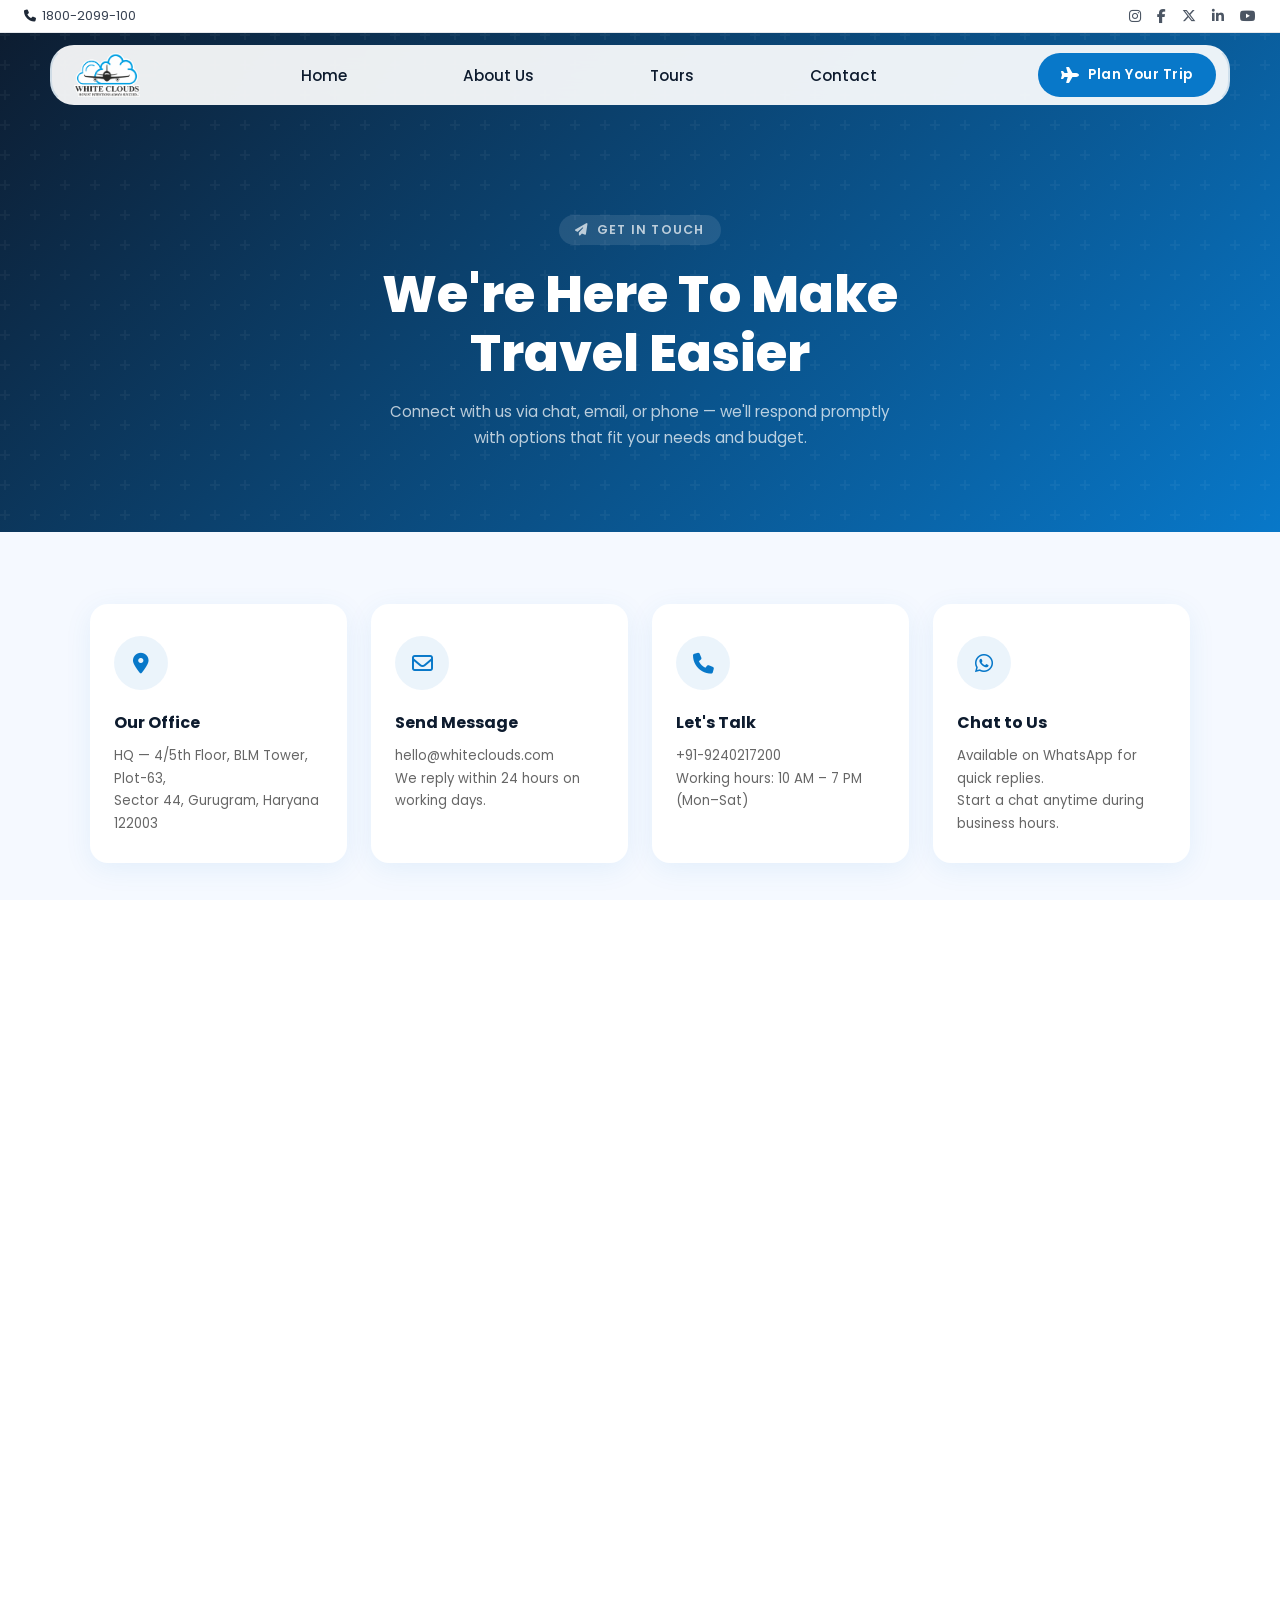
<file: pages/contact-us.html>
<!DOCTYPE html>
<html lang="en">

<head>
    <meta charset="UTF-8">
    <meta name="viewport" content="width=device-width, initial-scale=1.0">
    <title>Contact Us — White Clouds</title>
    <link href="https://fonts.googleapis.com/css2?family=Poppins:wght@300;400;500;600;700;800&display=swap" rel="stylesheet">
    <link rel="stylesheet" href="https://cdnjs.cloudflare.com/ajax/libs/font-awesome/6.5.0/css/all.min.css">
    <link rel="stylesheet" href="../assets/css/nav.css" />
    <link rel="stylesheet" href="../assets/css/style.css" />
    <link rel="stylesheet" href="../assets/css/contact-form.css" />
    <link rel="stylesheet" href="../assets/css/footer.css" />
</head>

<body>

    <!-- Navbar -->
    <div id="nav"></div>

    <!-- ── Hero Banner ────────────────────────────────────────── -->
    <section class="cu-hero">
        <div class="cu-hero__overlay"></div>
        <div class="cu-hero__content">
            <p class="cu-hero__tag"><i class="fa-solid fa-paper-plane"></i> Get In Touch</p>
            <h1 class="cu-hero__title">We're Here To Make<br>Travel Easier</h1>
            <p class="cu-hero__sub">Connect with us via chat, email, or phone — we'll respond promptly with options that fit your needs and budget.</p>
        </div>
    </section>

    <!-- ── Info Cards Section ─────────────────────────────────── -->
    <section class="cu-info">
        <div class="cu-info__grid">

            <div class="cu-info__card">
                <div class="cu-info__icon">
                    <i class="fa-solid fa-location-dot"></i>
                </div>
                <h3>Our Office</h3>
                <p>HQ — 4/5th Floor, BLM Tower, Plot-63,<br>Sector 44, Gurugram, Haryana 122003</p>
            </div>

            <div class="cu-info__card">
                <div class="cu-info__icon">
                    <i class="fa-regular fa-envelope"></i>
                </div>
                <h3>Send Message</h3>
                <p>hello@whiteclouds.com<br>We reply within 24 hours on working days.</p>
            </div>

            <div class="cu-info__card">
                <div class="cu-info__icon">
                    <i class="fa-solid fa-phone"></i>
                </div>
                <h3>Let's Talk</h3>
                <p>+91-9240217200<br>Working hours: 10 AM – 7 PM (Mon–Sat)</p>
            </div>

            <div class="cu-info__card">
                <div class="cu-info__icon">
                    <i class="fa-brands fa-whatsapp"></i>
                </div>
                <h3>Chat to Us</h3>
                <p>Available on WhatsApp for quick replies.<br>Start a chat anytime during business hours.</p>
            </div>

        </div>
    </section>

    <!-- ── Contact Form ───────────────────────────────────────── -->
    <div id="contact"></div>

    <!-- ── Map Section ───────────────────────────────────────── -->
    <section class="cu-map">
        <div class="cu-map__header">
            <p class="cu-map__tag">Find Us</p>
            <h2 class="cu-map__title">Our Location</h2>
            <p class="cu-map__sub">Visit us at our office or plan your trip right from here.</p>
        </div>
        <div class="cu-map__frame">
            <iframe
                src="https://www.google.com/maps/embed?pb=!1m18!1m12!1m3!1d3507.8!2d77.0985!3d28.4595!2m3!1f0!2f0!3f0!3m2!1i1024!2i768!4f13.1!3m3!1m2!1s0x390d18e5b5b5b5b5%3A0x0!2sSector+44%2C+Gurugram%2C+Haryana!5e0!3m2!1sen!2sin!4v1"
                width="100%" height="100%" style="border:0;" allowfullscreen="" loading="lazy"
                referrerpolicy="no-referrer-when-downgrade" title="White Clouds Office Location">
            </iframe>
        </div>
    </section>

    <!-- Footer -->
    <div id="footer"></div>

    <script src="../assets/js/contact-us.js"></script>
</body>

</html>
</file>
<file: assets/css/nav.css>
:root {
  --blue:       #0878c9;
  --blue-dark:  #005a9e;
  --white:      #ffffff;
}

#nav {
    position: fixed;
    top: 0;
    left: 0;
    right: 0;
    width: 100%;
    z-index: 1000;
}

/* Top Bar Container */
.top-bar {
    width: 100%;
    background-color: #ffffff;
    border-bottom: 1px solid #e5e7eb;
    font-family: 'Poppins', sans-serif;
    font-size: 13px;
    color: #4b5563;
    z-index: 1001;
}

.top-bar-container {
    max-width: 1280px;
    margin: 0 auto;
    padding: 6px 24px;
    display: flex;
    justify-content: space-between;
    align-items: center;
}

/* Left & Right Flex Groups */
.top-bar-left,
.top-bar-right {
    display: flex;
    align-items: center;
    gap: 18px;
}

/* Social icons styling */
.top-bar-socials {
    gap: 16px !important;
}

.top-bar-social-link {
    color: #4b5563;
    font-size: 14px;
    text-decoration: none;
    transition: color 0.2s ease, transform 0.2s ease;
    display: inline-flex;
    align-items: center;
    justify-content: center;
}

.top-bar-social-link:hover {
    color: #0284c7;
    transform: translateY(-1.5px);
}

/* Links & Text */
.top-bar-link {
    color: #374151;
    text-decoration: none;
    display: inline-flex;
    align-items: center;
    gap: 6px;
    font-weight: 400;
    transition: color 0.2s ease;
}

.top-bar-link i,
.top-bar-dropdown i {
    font-size: 12px;
    color: #1f2937;
}

.top-bar-link:hover,
.top-bar-dropdown:hover {
    color: #0284c7; /* Brand blue on hover */
}

/* Divider Line */
.top-bar-divider {
    color: #d1d5db;
    font-size: 12px;
    user-select: none;
}

/* Dropdown */
.top-bar-dropdown {
    display: inline-flex;
    align-items: center;
    gap: 6px;
    cursor: pointer;
    font-weight: 400;
}

/* Responsive Hide for Mobile */
@media (max-width: 768px) {
    .top-bar-right {
        display: none;
    }
    .top-bar-container {
        justify-content: center;
    }
}

/* Hamburger Toggle Hide on Desktop */
.nav-menu-toggle-cb {
  display: none;
}

.nav-menu-hamburger {
  display: none;
}

.mobile-only-cta {
  display: none;
}

/* ── Navbar ─── */

.nav-container {
    position: relative;
    z-index: 1000;
    width: calc(100% - 100px);
    height: 60px;
    margin: 12px auto 0 auto;
    padding: 8px 12px 8px 22px;
    display: flex;
    align-items: center;
    justify-content: space-between;
    background: rgba(255, 255, 255, 0.92);
    border: 2px solid rgba(0, 90, 158, 0.12);
    border-radius: 24px;
    box-shadow:
        0 15px 35px rgba(84, 95, 111, 0.1),
        0 3px 10px rgba(13, 27, 46, 0.05);
    backdrop-filter: blur(18px);
    -webkit-backdrop-filter: blur(18px);
}


/* ==============================
   LOGO
================================ */

.nav-logo {
  display: flex;
  align-items: center;
}

.nav-logo img {
  height: 44px;
  width: auto;
  object-fit: contain;
  transition: transform 0.3s ease;
}

.nav-logo img:hover {
  transform: scale(1.10);
}


/* ==============================
   NAV ITEMS
================================ */

.nav-items {
    display: flex;
    align-items: center;
    gap: 60px;

    list-style: none;
    margin: 0;
    padding: 6px;

   

}

.nav-items a:hover,
.nav-items a.active {
    color: var(--blue-dark);

    background: linear-gradient(
        135deg,
        rgba(0, 90, 158, 0.16),
        rgba(0, 126, 204, 0.08)
    );

    transform: translateY(-2px);

    box-shadow:
        0 5px 15px rgba(0, 90, 158, 0.15),
        0 0 15px rgba(0, 126, 204, 0.10);
}

.nav-items a.active {
    color: var(--white);

    background: linear-gradient(
        135deg,
        #005a9e,
        #087dcc
    );

    box-shadow:
        0 6px 18px rgba(0, 90, 158, 0.30),
        0 0 18px rgba(0, 126, 204, 0.15);
}

/* Individual link */

.nav-items a {
    position: relative;

    display: flex;
    align-items: center;
    justify-content: center;

    min-width: 85px;

    padding: 12px 16px;

    border-radius: 13px;

    text-decoration: none;

    font-size: 0.95rem;
    font-weight: 500;

    color: #0d1b2e;

    transition:
        color 0.3s ease,
        background 0.3s ease,
        transform 0.3s ease,
        box-shadow 0.3s ease;
}



/* ==============================
   PLAN YOUR TRIP BUTTON
================================ */

.contact-btn {
  display: flex;
  align-items: center;
  justify-content: center;
  gap: 9px;

  padding: 12px 23px;

  text-decoration: none;

  color: var(--white);

  background: var(--blue);

  font-size: 0.85rem;
  font-weight: 600;

  letter-spacing: 0.04em;

  border-radius: 30px;

  white-space: nowrap;

  box-shadow:
    0 6px 15px rgba(0, 90, 158, 0.22);

  transition:
    background 0.3s ease,
    transform 0.3s ease,
    box-shadow 0.3s ease;
}


/* Plane icon */
.contact-btn span,
.contact-btn i {
  font-size: 16px;
  transition: transform 0.3s ease;
}

/* Button hover */
.contact-btn:hover {
  background: var(--blue-dark);
  transform: translateY(-3px);
  box-shadow: 0 10px 22px rgba(0, 90, 158, 0.28);
}

/* Plane animation */
.contact-btn:hover span,
.contact-btn:hover i {
  transform: translateX(4px) rotate(-8deg);
}

/* ==============================
   RESPONSIVE DESIGN (MOBILE)
================================ */
@media (max-width: 991px) {
  .nav-container {
    width: calc(100% - 30px);
    height: 60px;
    padding: 8px 16px;
    border-radius: 16px;
  }

  .nav-items {
    display: flex;
    flex-direction: column;
    align-items: stretch;
    position: absolute;
    top: 70px;
    left: 0;
    right: 0;
    background: rgba(255, 255, 255, 0.98);
    border: 2px solid rgba(0, 90, 158, 0.12);
    border-radius: 20px;
    padding: 20px;
    gap: 12px;
    opacity: 0;
    transform: translateY(-10px);
    pointer-events: none;
    transition: opacity 0.3s ease, transform 0.3s ease;
    box-shadow: 0 15px 35px rgba(84, 95, 111, 0.15);
  }

  .nav-items a {
    width: 100%;
    justify-content: flex-start;
    padding: 12px 20px;
    font-size: 1rem;
  }

  .nav-items a:hover,
  .nav-items a.active {
    transform: none;
    box-shadow: none;
  }

  /* Hide the original desktop CTA button */
  .nav-container > .contact-btn {
    display: none;
  }

  /* Show mobile-only CTA */
  .mobile-only-cta {
    display: block;
    margin-top: 8px;
    width: 100%;
  }

  .mobile-only-cta .contact-btn {
    width: 100%;
    padding: 14px;
    border-radius: 12px;
    font-size: 0.95rem;
  }

  /* Hamburger Menu Button */
  .nav-menu-hamburger {
    display: flex;
    flex-direction: column;
    justify-content: space-between;
    width: 24px;
    height: 18px;
    cursor: pointer;
    z-index: 1001;
  }

  .nav-menu-hamburger span {
    display: block;
    width: 100%;
    height: 3px;
    background: #0d1b2e;
    border-radius: 2px;
    transition: transform 0.3s ease, opacity 0.3s ease;
  }

  /* Menu Toggle Checked States */
  .nav-menu-toggle-cb:checked ~ .nav-items {
    opacity: 1;
    transform: translateY(0);
    pointer-events: auto;
  }

  /* Hamburger Animation when Checked */
  .nav-menu-toggle-cb:checked ~ .nav-menu-hamburger span:nth-child(1) {
    transform: translateY(7.5px) rotate(45deg);
  }

  .nav-menu-toggle-cb:checked ~ .nav-menu-hamburger span:nth-child(2) {
    opacity: 0;
  }

  .nav-menu-toggle-cb:checked ~ .nav-menu-hamburger span:nth-child(3) {
    transform: translateY(-7.5px) rotate(-45deg);
  }
}

/* @media (min-width: 992px) {
  .nav-items a {
    position: relative !important;
    overflow: visible !important;
    display: inline-flex !important;
    align-items: center;
    justify-content: center;
  } */

  @media (min-width: 992px) {
  .nav-items a {
    position: relative !important;
    overflow: hidden !important;
    display: inline-flex !important;
    align-items: center;
    justify-content: center;
    padding: 12px 22px;
    min-width: auto;
  }

  .nav-items a span {
    position: relative;
    display: inline-block;
    padding: 0 6px;
  }

  /* Underline effect on hover (relative to the text size) */
  .nav-items a span::after {
    content: '';
    position: absolute;
    bottom: -4px;
    left: 0;
    width: 100%;
    height: 2px;
    background-color: var(--blue);
    transform: scaleX(0);
    transform-origin: left;
    transition: transform 0.45s cubic-bezier(0.25, 0.8, 0.25, 1);
  }

  .nav-items a:hover span::after {
    transform: scaleX(1);
  }

  .nav-items a.active span::after {
    background-color: var(--white);
  }
  
  /* .nav-items a span::before {
    content: '✈';
    position: absolute;
    font-size: 10px;
    color: var(--blue);
    opacity: 0;
    pointer-events: none;
    z-index: 2;
    right: -15px; 
    top: 50%;
    transform: translateY(-50%) scale(0) rotate(0deg);
    transition: all 0.5s ease;
    
  }
  .nav-items a:hover span::before {
    opacity: 1;
    right: -25px;
    transform: translateY(-20px) scale(1) rotate(15deg);
    transition: all 0.7s cubic-bezier(0.25, 0.8, 0.25, 1);
  }

  .nav-items a.active span::before {
    color: var(--white);
  } */

  .nav-items a::before {
    content: '✈';
    position: absolute;
    bottom: -15px;
    left: -15px;
    font-size: 11px;
    color: var(--blue);
    opacity: 0;
    pointer-events: none;
    z-index: 2;
    transform: rotate(25deg) scale(0.4);
   
    transition: 
      bottom 0.7s cubic-bezier(0.25, 0.8, 0.25, 1), 
      left 0.7s cubic-bezier(0.25, 0.8, 0.25, 1), 
      opacity 0.5s ease-in-out, 
      transform 0.7s cubic-bezier(0.25, 0.8, 0.25, 1);
  }

  .nav-items a:hover::before {
    opacity: 1;
    bottom: calc(100% - 15px);
    left: calc(100% - 25px);
    transform: rotate(25deg) scale(1.1);
  }
  .nav-items a.active::before {
    color: var(--white);
  }

  
}

.nav-menu-toggle-cb {
  display: none !important;
  visibility: hidden !important;
  opacity: 0 !important;
  pointer-events: none !important;
  width: 0 !important;
  height: 0 !important;
  border: none !important;
  outline: none !important;
}

.nav-container,
.nav-items,
.nav-items li,
.nav-items a,
.nav-items a span,
.nav-logo,
.nav-logo img,
.contact-btn {
  outline: none !important;
  box-shadow: none !important; 
  border-top-color: transparent !important;
  border-bottom-color: transparent !important;
}
.nav-items a:focus,
.nav-items a:active,
.nav-items a:focus-visible {
  outline: none !important;
  box-shadow: none !important;
  border: none !important;
}


/*DROPDOWN MENU FOR "TOURS"*/

/* --- 1. Container for the dropdown item --- */
.nav-item-dropdown {
    position: relative;
    list-style: none;
}

/* --- 2. The "Tours" link itself (no arrow) --- */
.nav-item-dropdown .dropdown-toggle {
    display: flex;
    align-items: center;
    gap: 4px;
    cursor: pointer;
}

/* --- 3. Dropdown menu (hidden by default) --- */
.dropdown-menu {
    position: absolute;
    top: calc(100% + 12px);
    left: 50%;
    transform: translateX(-50%) translateY(10px);
    background: rgba(255, 255, 255, 0.98);
    backdrop-filter: blur(18px);
    -webkit-backdrop-filter: blur(18px);
    border: 2px solid rgba(0, 90, 158, 0.12);
    border-radius: 16px;
    padding: 10px 0;
    min-width: 200px;
    list-style: none;
    opacity: 0;
    visibility: hidden;
    pointer-events: none;
    box-shadow: 0 20px 50px rgba(13, 27, 46, 0.15);
    transition: all 0.3s cubic-bezier(0.25, 0.8, 0.25, 1);
    z-index: 1000;
}

/* Invisible hover bridge to prevent menu from disappearing */
.dropdown-menu::after {
    content: '';
    position: absolute;
    top: -15px;
    left: 0;
    right: 0;
    height: 15px;
    background: transparent;
    z-index: 1;
}

/* --- 4. Show dropdown on hover --- */
.nav-item-dropdown:hover .dropdown-menu {
    opacity: 1;
    visibility: visible;
    pointer-events: auto;
    transform: translateX(-50%) translateY(0);
}

/* --- 5. Dropdown items --- */
.dropdown-menu li {
    padding: 0;
    margin: 0;
}

.dropdown-menu li a {
    display: flex;
    align-items: center;
    gap: 10px;
    padding: 10px 24px;
    font-size: 0.9rem;
    font-weight: 500;
    color: #0d1b2e;
    text-decoration: none;
    border-radius: 0;
    background: transparent;
    transition: all 0.25s ease;
    min-width: auto;
    box-shadow: none !important;
    transform: none !important;
}

.dropdown-menu li a:hover {
    background: rgba(8, 120, 201, 0.08);
    color: var(--blue);
    padding-left: 32px;
}

.dropdown-menu li:first-child a {
    border-radius: 14px 14px 0 0;
}

.dropdown-menu li:last-child a {
    border-radius: 0 0 14px 14px;
}

/* --- 6. Small arrow/triangle on top of dropdown --- */
.dropdown-menu::before {
    content: '';
    position: absolute;
    top: -7px;
    left: 50%;
    transform: translateX(-50%) rotate(45deg);
    width: 14px;
    height: 14px;
    background: rgba(255, 255, 255, 0.98);
    border-top: 2px solid rgba(0, 90, 158, 0.12);
    border-left: 2px solid rgba(0, 90, 158, 0.12);
    border-radius: 4px 0 0 0;
    z-index: -1;
}

/*MOBILE RESPONSIVE DROPDOWN */

@media (max-width: 991px) {
    .nav-item-dropdown {
        position: relative;
    }

    .nav-item-dropdown .dropdown-toggle {
        justify-content: space-between;
        width: 100%;
    }

    /* Dropdown becomes an accordion on mobile */
    .dropdown-menu {
        position: relative;
        top: 0;
        left: 0;
        transform: none;
        background: rgba(245, 248, 255, 0.6);
        border: none;
        border-radius: 12px;
        padding: 0;
        min-width: 100%;
        opacity: 0;
        visibility: hidden;
        pointer-events: none;
        max-height: 0;
        overflow: hidden;
        box-shadow: none;
        transition: all 0.3s ease;
        margin-top: 0;
    }

    /* Open state when 'open' class is added via JS */
    .nav-item-dropdown.open .dropdown-menu {
        opacity: 1;
        visibility: visible;
        pointer-events: auto;
        max-height: 300px;
        padding: 8px 0;
    }

    .dropdown-menu li a {
        padding: 10px 20px 10px 40px;
        font-size: 0.9rem;
    }

    .dropdown-menu li a:hover {
        padding-left: 48px;
    }

    .dropdown-menu::before {
        display: none;
    }
}

/* Bootstrap dropdown overrides */
.nav-container .dropdown-menu {
    display: block !important;
}
.nav-container .dropdown-toggle::after {
    display: none !important;
}
</file>
<file: assets/css/style.css>
/*CSS Variables*/
:root {
  --blue:       #0878c9;
  --blue-dark:  #005a9e;
  --white:      #ffffff;
}

/*Reset & Base*/
*,
*::before,
*::after {
  box-sizing: border-box;
  margin: 0;
  padding: 0;
}

*:focus,
*:active,
*:focus-visible {
  outline: none !important;
}

html, body {
  height: 100%;
  font-family: 'Poppins', sans-serif;
  color: #111;
  background-color: var(--white);
  overflow-x: hidden;
}

img, video, iframe {
  max-width: 100%;
  height: auto;
}


/*Hero Section*/
.hero {
  position: relative;
  width: 100%;
  height:100vh;
  min-height: 560px;
  overflow: hidden;
  display: flex;
  flex-direction: column;
  justify-content: center;
}

/* GIF background */
.hero__bg {
  position: absolute;
  inset: 0;
  background-image: url('../images/waterfall.gif');
  background-size: cover;
  background-position: center;
  z-index: 0;
}

/* Lighter natural overlay warm dark, not blue */
.hero__overlay {
  position: absolute;
  inset: 0;
  background: linear-gradient(
    to right,
    rgba(5, 15, 30, 0.72) 0%,
    rgba(5, 15, 30, 0.45) 55%,
    rgba(5, 15, 30, 0.10) 100%
  );
  z-index: 1;
}

/* Content row */
.hero__content {
  position: relative;
  z-index: 2;
  display: flex;
  align-items: center;
  justify-content: space-between;
  padding: 0 60px;
  gap: 48px;
  width: 100%;
}

/* Centred variant no carousel */
.hero__content--center {
  justify-content: center;
  text-align: center;
}

.hero__content--center .hero__text {
  flex: 0 0 auto;
  max-width: 680px;
  align-items: center;
}

.hero__content--center .hero__tag {
  margin-left: auto;
  margin-right: auto;
}

.hero__content--center .hero__btns {
  justify-content: center;
}

.hero__content--center .hero__stats {
  justify-content: center;
}

.hero__content--center .hero__text p {
  max-width: 540px;
  margin-left: auto;
  margin-right: auto;
}

/*Hero Text*/
.hero__text {
  flex: 0 0 44%;
  max-width: 500px;
  color: var(--white);
}

.hero__tag i { color: var(--blue); }

.hero__text h1 {
  font-size: clamp(1.9rem, 3.2vw, 3rem);
  font-weight: 800;
  line-height: 1.18;
  margin-bottom: 16px;
  color: var(--white);
}

.hero__text p {
  font-size: 0.95rem;
  font-weight: 300;
  color: rgba(255,255,255,0.78);
  line-height: 1.75;
  margin-bottom: 32px;
  max-width: 400px;
}

.hero__btns {
  display: flex;
  align-items: center;
  gap: 16px;
  margin-bottom: 40px;
}

/* Primary button */
.btn-teal {
  display: inline-block;
  text-decoration: none;
  background-color: var(--blue);
  color: var(--white);
  font-size: 0.88rem;
  font-weight: 600;
  padding: 13px 30px;
  border-radius: 50px;
  transition: background-color 0.25s ease, transform 0.15s ease;
}

.btn-teal:hover {
  background-color: var(--blue-dark);
  transform: translateY(-2px);
  color: var(--white);
}

/* Ghost outline button */
.btn-outline {
  display: inline-flex;
  align-items: center;
  gap: 8px;
  text-decoration: none;
  color: var(--white);
  font-size: 0.88rem;
  font-weight: 600;
  padding: 12px 26px;
  border-radius: 50px;
  border: 1.5px solid rgba(255,255,255,0.45);
  transition: background 0.25s, border-color 0.25s;
}

.btn-outline:hover {
  background: rgba(255,255,255,0.12);
  border-color: rgba(255,255,255,0.7);
  color: var(--white);
}

.btn-outline i {
  width: 24px;
  height: 24px;
  background: var(--white);
  color: var(--blue);
  border-radius: 50%;
  display: flex;
  align-items: center;
  justify-content: center;
  font-size: 0.65rem;
}

/* Hero stats row */
.hero__stats {
  display: flex;
  align-items: center;
  gap: 20px;
}

.hero__stat strong {
  display: block;
  font-size: 1.3rem;
  font-weight: 800;
  color: var(--white);
  line-height: 1;
}

.hero__stat span {
  font-size: 0.72rem;
  color: rgba(255,255,255,0.6);
  font-weight: 400;
}

.hero__stat-divider {
  width: 1px;
  height: 32px;
  background: rgba(255,255,255,0.25);
}

/*Video Card Carousel (right side)*/
.hero__carousel {
  flex: 0 0 50%;
  position: relative;
  overflow: hidden;
  border-radius: 20px;
  padding: 10px 0; 
}

.hero__vc-track {
  display: flex;
  gap: 0;
  transition: transform 0.65s cubic-bezier(0.25, 0.46, 0.45, 0.94);
  will-change: transform;
}

.hero__vc {
  flex-shrink: 0;
  height: 360px;
  border-radius: 18px;
  overflow: hidden;
  position: relative;
  cursor: pointer;
  box-shadow: 0 16px 48px rgba(0,0,0,0.35);
  transition: transform 0.35s ease, box-shadow 0.35s ease;
}

.hero__vc:hover {
  transform: translateY(-8px) scale(1.02);
  box-shadow: 0 28px 64px rgba(0,0,0,0.45);
}

.hero__vc img {
  display: block;
  width: 100%;
  height: 100%;
  object-fit: cover;
  transition: transform 0.45s ease;
}

.hero__vc:hover img { transform: scale(1.06); }

/* Gradient overlay inside card */
.hero__vc-info {
  position: absolute;
  inset: 0;
  background: linear-gradient(to top, rgba(0,0,0,0.75) 0%, transparent 55%);
  display: flex;
  flex-direction: column;
  justify-content: flex-end;
  padding: 16px;
}

.hero__vc-tag {
  display: inline-flex;
  align-items: center;
  gap: 4px;
  font-size: 0.65rem;
  font-weight: 600;
  color: rgba(255,255,255,0.8);
  letter-spacing: 0.04em;
  margin-bottom: 4px;
}

.hero__vc-title {
  font-size: 0.9rem;
  font-weight: 700;
  color: var(--white);
  margin: 0;
  line-height: 1.3;
}

.hero__vc-play {
  position: absolute;
  top: 50%;
  left: 50%;
  transform: translate(-50%, -60%);
  width: 46px;
  height: 46px;
  background: rgba(255,255,255,0.20);
  backdrop-filter: blur(6px);
  border: 2px solid rgba(255,255,255,0.6);
  border-radius: 50%;
  display: flex;
  align-items: center;
  justify-content: center;
  color: var(--white);
  font-size: 0.85rem;
  transition: background 0.25s, transform 0.25s;
}

.hero__vc:hover .hero__vc-play {
  background: var(--blue);
  border-color: var(--blue);
  transform: translate(-50%, -60%) scale(1.1);
}

/* Prev / Next buttons */
.hero__vc-btn {
  position: absolute;
  top: 50%;
  transform: translateY(-50%);
  width: 40px;
  height: 40px;
  border-radius: 50%;
  border: none;
  background: rgba(255,255,255,0.22);
  backdrop-filter: blur(8px);
  color: var(--white);
  font-size: 0.9rem;
  cursor: pointer;
  display: flex;
  align-items: center;
  justify-content: center;
  z-index: 10;
  transition: background 0.25s, transform 0.2s;
}

.hero__vc-btn:hover {
  background: var(--blue);
  transform: translateY(-50%) scale(1.1);
}

.hero__vc-btn--prev { left: 8px; }
.hero__vc-btn--next { right: 8px; }

.discover {
  display: flex;
  align-items: center;
  justify-content: space-between;
  gap: 60px;
  padding: 90px 80px;
  background-color: var(--white);
}

/* Left column */
.discover__left {
  flex: 0 0 45%;
  max-width: 480px;
}

.discover__tag {
  font-size: 0.85rem;
  font-weight: 600;
  color: var(--blue);
  letter-spacing: 0.08em;
  text-transform: uppercase;
  margin-bottom: 14px;
}

.discover__heading {
  font-size: clamp(1.6rem, 2.8vw, 2.4rem);
  font-weight: 800;
  line-height: 1.25;
  color: #111;
  margin-bottom: 18px;
}

.discover__heading .teal {
  color: var(--blue);
}

.discover__body {
  font-size: 0.92rem;
  color: #555;
  line-height: 1.75;
  margin-bottom: 40px;
}

/* Stats row */
.discover__stats {
  display: flex;
  gap: 40px;
}

.stat h3 {
  font-size: 1.8rem;
  font-weight: 800;
  color: var(--blue);
  margin-bottom: 4px;
}

.stat p {
  font-size: 0.82rem;
  color: #888;
  font-weight: 500;
}

/* Right column */
.discover__right {
  flex: 0 0 40%;
}

.discover__img-wrap {
  border-radius: 24px;
  overflow: hidden;
  box-shadow: 0 24px 60px rgba(0, 0, 0, 0.15);
}

.discover__img-wrap img {
  display: block;
  width: 100%;
  height: 420px;
  object-fit: cover;
}

/*Travel / Destinations Carousel Section*/
.travel {
  background-color: #eef4fb;
  padding: 80px 0 90px;
  overflow: hidden;
}

/* Header */
.travel__top {
  text-align: center;
  padding: 0 80px;
  margin-bottom: 56px;
}

.travel__tag {
  font-size: 0.82rem;
  font-weight: 600;
  color: var(--blue);
  letter-spacing: 0.1em;
  text-transform: uppercase;
  margin-bottom: 10px;
}

.travel__title {
  font-size: clamp(2rem, 4vw, 3rem);
  font-weight: 800;
  color: var(--blue-dark);
  line-height: 1.1;
  margin-bottom: 14px;
}

.travel__desc {
  font-size: 0.92rem;
  color: #666;
  line-height: 1.75;
  max-width: 560px;
  margin: 0 auto;
}

/*Carousel Root*/
.tc-root {
  position: relative;
  display: flex;
  align-items: center;
}

/* Prev / Next buttons */
.tc-btn {
  position: absolute;
  top: 50%;
  transform: translateY(-50%);
  width: 48px;
  height: 48px;
  border-radius: 50%;
  border: 2px solid var(--blue);
  background-color: var(--white);
  color: var(--blue);
  font-size: 1rem;
  cursor: pointer;
  display: flex;
  align-items: center;
  justify-content: center;
  z-index: 20;
  transition: background-color 0.25s, color 0.25s, transform 0.15s;
  flex-shrink: 0;
}

.tc-btn--prev { left: 16px; }
.tc-btn--next { right: 16px; }

.tc-btn:hover {
  background-color: var(--blue);
  color: var(--white);
  transform: translateY(-50%) scale(1.1);
}

/* Viewport fixed width, clips overflow */
.tc-viewport {
  width: 100%;
  overflow: hidden;
  padding: 48px 0;
}

/* Track holds all cards in a row */
.tc-track {
  display: flex;
  align-items: center;
  gap: 0;
  transition: transform 0.85s cubic-bezier(0.25, 0.46, 0.45, 0.94);
  will-change: transform;
}

/*Individual Card*/
.tc-card {
  flex-shrink: 0;
  background: var(--white);
  border-radius: 20px;
  overflow: hidden;
  box-shadow: 0 6px 24px rgba(8, 120, 201, 0.10);
  transform: scale(0.82);
  opacity: 0.60;
  transition: transform 0.8s cubic-bezier(0.25, 0.46, 0.45, 0.94),
              opacity   0.8s ease,
              box-shadow 0.8s ease;
  cursor: pointer;
}

/* Immediate neighbours (Â±1) */
.tc-card--near {
  transform: scale(0.91);
  opacity: 0.80;
  box-shadow: 0 10px 32px rgba(8, 120, 201, 0.14);
}

/* Active / centre card */
.tc-card--active {
  transform: scale(1.08);
  opacity: 1;
  box-shadow: 0 24px 60px rgba(8, 120, 201, 0.30);
  z-index: 2;
}

/* Image */
.tc-card__img-wrap {
  position: relative;
  height: 260px;
  overflow: hidden;
}

.tc-card__img-wrap img {
  display: block;
  width: 100%;
  height: 100%;
  object-fit: cover;
  transition: transform 0.45s ease;
}

.tc-card--active .tc-card__img-wrap img {
  transform: scale(1.05);
}

/* Star badge */
.tc-card__badge {
  position: absolute;
  top: 10px;
  right: 10px;
  background: rgba(0, 0, 0, 0.52);
  backdrop-filter: blur(4px);
  color: #ffd700;
  font-size: 0.73rem;
  font-weight: 600;
  padding: 3px 8px;
  border-radius: 20px;
  display: flex;
  align-items: center;
  gap: 4px;
}

/* Body */
.tc-card__body {
  padding: 16px 16px 14px;
}

.tc-card__location {
  font-size: 0.72rem;
  color: var(--blue);
  font-weight: 600;
  letter-spacing: 0.03em;
  margin-bottom: 5px;
  display: flex;
  align-items: center;
  gap: 4px;
}

.tc-card__title {
  font-size: 0.93rem;
  font-weight: 700;
  color: #111;
  line-height: 1.3;
  margin-bottom: 7px;
}

.tc-card__desc {
  font-size: 0.75rem;
  color: #777;
  line-height: 1.55;
  margin-bottom: 13px;
}

/* Footer row */
.tc-card__footer {
  display: flex;
  align-items: center;
  justify-content: space-between;
}

.tc-card__price {
  font-size: 0.75rem;
  color: #888;
}

.tc-card__price strong {
  color: var(--blue-dark);
  font-size: 0.9rem;
}

.tc-card__link {
  text-decoration: none;
  font-size: 0.75rem;
  font-weight: 700;
  color: var(--blue);
  transition: color 0.2s;
  display: flex;
  align-items: center;
  gap: 3px;
}

.tc-card__link::after {
  content: 'â†’';
  transition: transform 0.2s;
}

.tc-card__link:hover { color: var(--blue-dark); }
.tc-card__link:hover::after { transform: translateX(4px); }
.tc-dots {
  display: flex;
  align-items: center;
  justify-content: center;
  gap: 8px;
  margin-top: 32px;
}

.tc-dot {
  width: 8px;
  height: 8px;
  border-radius: 50%;
  background: rgba(8, 120, 201, 0.25);
  border: none;
  cursor: pointer;
  transition: background 0.3s, width 0.3s;
  padding: 0;
}

.tc-dot--active {
  background: var(--blue);
  width: 26px;
  border-radius: 4px;
}

.services {
  background-color: var(--white);
  padding: 80px 80px 90px;
}

.services__inner {
  max-width: 1100px;
  margin: 0 auto;
  text-align: center;
}

.services__tag {
  font-size: 0.75rem;
  font-weight: 700;
  letter-spacing: 0.18em;
  color: #999;
  text-transform: uppercase;
  margin-bottom: 12px;
}

.services__heading {
  font-size: clamp(1.6rem, 3vw, 2.4rem);
  font-weight: 800;
  color: #0d1b2e;
  margin-bottom: 60px;
}

/*4-column grid*/
.services__grid {
  display: grid;
  grid-template-columns: repeat(4, 1fr);
  gap: 24px;
}

/*Individual card*/
.services__card {
  background: var(--white);
  border-radius: 16px;
  padding: 36px 24px 32px;
  text-align: center;
  border: 1px solid #edf0f5;
  transition: transform 0.3s ease, box-shadow 0.3s ease, border-color 0.3s ease;
  position: relative;
}

.services__card:hover {
  transform: translateY(-8px);
  box-shadow: 0 20px 50px rgba(8, 120, 201, 0.12);
  border-color: transparent;
}

/* Active/highlighted card */
.services__card--active {
  box-shadow: 0 16px 48px rgba(8, 120, 201, 0.14);
  border-color: transparent;
}

/*Icon circle*/
.services__icon-wrap {
  width: 80px;
  height: 80px;
  border-radius: 50%;
  display: flex;
  align-items: center;
  justify-content: center;
  margin: 0 auto 24px;
  font-size: 1.8rem;
  position: relative;
}

/* Soft blob behind icon */
.services__icon-wrap::before {
  content: '';
  position: absolute;
  width: 60px;
  height: 60px;
  border-radius: 50%;
  opacity: 0.25;
  top: 50%;
  left: 50%;
  transform: translate(-30%, -30%);
  z-index: 0;
}

.services__icon-wrap i {
  position: relative;
  z-index: 1;
}

/* Blue variant */
.services__icon-wrap--blue {
  background: rgba(8, 120, 201, 0.08);
  color: var(--blue);
}

.services__icon-wrap--blue::before {
  background: var(--blue);
}

/* Pink/rose variant */
.services__icon-wrap--pink {
  background: rgba(240, 100, 130, 0.08);
  color: #e05c8a;
}

.services__icon-wrap--pink::before {
  background: #e05c8a;
}

/*Card text*/
.services__title {
  font-size: 1rem;
  font-weight: 700;
  color: #0d1b2e;
  margin-bottom: 12px;
}

.services__desc {
  font-size: 0.84rem;
  color: #777;
  line-height: 1.75;
}

/*3 Easy Steps Section*/
.steps {
  display: flex;
  align-items: center;
  gap: 60px;
  padding: 90px 80px 80px;
  background: linear-gradient(135deg, #eaf4ff 0%, #f5f9ff 60%, #e8f2ff 100%);
  overflow: hidden;
  position: relative;
}

/*Left column*/
.steps__left {
  flex: 0 0 42%;
  max-width: 460px;
}

.steps__tag {
  display: flex;
  align-items: center;
  gap: 10px;
  font-size: 0.75rem;
  font-weight: 700;
  letter-spacing: 0.12em;
  color: var(--blue);
  text-transform: uppercase;
  margin-bottom: 16px;
}

.steps__tag-line {
  display: inline-block;
  width: 40px;
  height: 2px;
  background: var(--blue);
  border-radius: 2px;
}

.steps__heading {
  font-size: clamp(1.8rem, 3vw, 2.6rem);
  font-weight: 800;
  color: #0d1b2e;
  line-height: 1.2;
  margin-bottom: 18px;
}

.steps__heading span {
  color: var(--blue);
}

.steps__body {
  font-size: 0.9rem;
  color: #556;
  line-height: 1.8;
  margin-bottom: 36px;
  max-width: 400px;
}

/*Step list*/
.steps__list {
  list-style: none;
  padding: 0;
  margin: 0 0 40px;
  display: flex;
  flex-direction: column;
  gap: 22px;
}

.steps__list li {
  display: flex;
  align-items: center;
  gap: 16px;
}

.steps__icon-box {
  width: 48px;
  height: 48px;
  border-radius: 12px;
  border: 1.5px solid rgba(8, 120, 201, 0.3);
  background: rgba(8, 120, 201, 0.06);
  color: var(--blue);
  display: flex;
  align-items: center;
  justify-content: center;
  font-size: 1rem;
  flex-shrink: 0;
}

.steps__list li div strong {
  display: block;
  font-size: 0.72rem;
  font-weight: 700;
  letter-spacing: 0.08em;
  color: var(--blue);
  margin-bottom: 2px;
}

.steps__list li div p {
  font-size: 0.9rem;
  font-weight: 500;
  color: #1a1a2e;
  margin: 0;
}

/*CTA button*/
.steps__cta {
  display: inline-flex;
  align-items: center;
  gap: 12px;
  background: var(--blue);
  color: var(--white);
  text-decoration: none;
  font-size: 0.78rem;
  font-weight: 700;
  letter-spacing: 0.1em;
  padding: 14px 28px;
  border-radius: 50px;
  transition: background 0.25s ease, transform 0.2s ease;
}

.steps__cta:hover {
  background: var(--blue-dark);
  color: var(--white);
  transform: translateX(4px);
}

/*Right visual area*/
.steps__right {
  flex: 1;
  position: relative;
  height: 520px;
  min-width: 0;
}

/* Large circle photo */
.steps__circle-img {
  position: absolute;
  left: 20px;
  top: 50%;
  transform: translateY(-50%);
  width: 360px;
  height: 360px;
  border-radius: 50%;
  overflow: hidden;
  box-shadow: 0 24px 64px rgba(8, 120, 201, 0.20);
  z-index: 1;
}

.steps__circle-img img {
  width: 100%;
  height: 100%;
  object-fit: cover;
}

/* Dashed ring around circle */
.steps__ring {
  position: absolute;
  top: -18px;
  left: -18px;
  right: -18px;
  bottom: -18px;
  border-radius: 50%;
  border: 2px dashed rgba(8, 120, 201, 0.35);
  pointer-events: none;
}

/* "Real Trips" floating badge */
.steps__badge-top {
  position: absolute;
  top: -60px;
  left: 50%;
  transform: translateX(-50%);
  background: var(--white);
  border-radius: 50%;
  width: 110px;
  height: 110px;
  display: flex;
  flex-direction: column;
  align-items: center;
  justify-content: center;
  font-size: 0.7rem;
  font-weight: 600;
  color: var(--blue-dark);
  text-align: center;
  line-height: 1.4;
  box-shadow: 0 8px 28px rgba(8, 120, 201, 0.18);
  z-index: 10;
  pointer-events: none;
}

.steps__badge-top i {
  color: var(--blue);
  margin-top: 4px;
}

/* Plane icon floating bottom of circle */
.steps__plane-icon {
  position: absolute;
  bottom: -20px;
  right: 30px;
  width: 52px;
  height: 52px;
  background: var(--white);
  border-radius: 50%;
  display: flex;
  align-items: center;
  justify-content: center;
  color: var(--blue);
  font-size: 1.1rem;
  box-shadow: 0 6px 20px rgba(8, 120, 201, 0.18);
  z-index: 10;
  pointer-events: none;
}

/*Polaroid cards overlap the circle from the right*/
.steps__polaroid {
  position: absolute;
  background: var(--white);
  border-radius: 12px;
  padding: 8px 8px 32px;
  box-shadow: 0 16px 48px rgba(0, 0, 0, 0.18);
  width: 175px;
}

.steps__polaroid img {
  width: 100%;
  height: 128px;
  object-fit: cover;
  border-radius: 6px;
  display: block;
}

.steps__polaroid p {
  margin: 8px 0 0 4px;
  font-size: 0.75rem;
  font-weight: 600;
  color: #333;
}

.steps__polaroid p i {
  color: var(--blue);
  margin-left: 3px;
}

/* Top polaroid â€” overlaps circle upper-right, tilted */
.steps__polaroid--top {
  top: 30px;
  right: 0;
  z-index: 3;
  transform: rotate(3deg);
}

/* Bottom polaroid â€” overlaps circle lower-right, sits on top of top one */
.steps__polaroid--bottom {
  top: 220px;
  right: 20px;
  z-index: 4;
  transform: rotate(-2deg);
}

/* Hover lift */
.steps__polaroid--top:hover   { transform: rotate(3deg) translateY(-10px);  transition: transform 0.35s ease; }
.steps__polaroid--bottom:hover { transform: rotate(-2deg) translateY(-10px); transition: transform 0.35s ease; }
.steps__tagline {
  position: absolute;
  bottom: 10px;
  left: 50%;
  transform: translateX(-50%);
  display: flex;
  align-items: center;
  gap: 12px;
  font-size: 0.68rem;
  font-weight: 700;
  letter-spacing: 0.16em;
  color: var(--blue);
  white-space: nowrap;
}

.steps__tagline span {
  display: inline-block;
  width: 40px;
  height: 1px;
  background: var(--blue);
  opacity: 0.5;
}

.gradient-wrap {
  background: linear-gradient(
    175deg,
    #dceeff 0%,
    #eaf4ff 22%,
    #f5f9ff 45%,
    #e8f2ff 68%,
    #d6eaff 100%
  );
}

/* Remove individual backgrounds so gradient shows through */
.gradient-wrap .testi,
.gradient-wrap .news,
.gradient-wrap .contact {
  background: transparent;
}

/* Keep the white card inside contact */
.gradient-wrap .contact__card {
  background: var(--white);
}

.testi {
  position: relative;
  padding: 90px 80px 80px;
  overflow: hidden;
}

.testi__bg { pointer-events: none; }

.testi__cloud {
  position: absolute;
  border-radius: 50%;
  filter: blur(60px);
  opacity: 0.45;
}

.testi__cloud--tl {
  width: 420px; height: 320px;
  background: radial-gradient(circle, #b8d9f8, transparent 70%);
  top: -80px; left: -100px;
}

.testi__cloud--tr {
  width: 380px; height: 280px;
  background: radial-gradient(circle, #c5e3ff, transparent 70%);
  top: -60px; right: -80px;
}

.testi__cloud--bl {
  width: 300px; height: 220px;
  background: radial-gradient(circle, #cce8ff, transparent 70%);
  bottom: 40px; left: 20%;
}

.testi__inner {
  position: relative;
  z-index: 1;
  max-width: 1200px;
  margin: 0 auto;
}

.testi__header {
  text-align: center;
  margin-bottom: 56px;
}

.testi__tag {
  font-size: 0.82rem;
  font-weight: 600;
  color: var(--blue);
  letter-spacing: 0.06em;
  display: flex;
  align-items: center;
  justify-content: center;
  gap: 8px;
  margin-bottom: 16px;
  font-style: italic;
}

.testi__tag i { font-size: 0.75rem; opacity: 0.75; }

.testi__title {
  font-size: clamp(1.8rem, 3.5vw, 2.8rem);
  font-weight: 800;
  color: #0d1b2e;
  line-height: 1.2;
  margin-bottom: 14px;
}

.testi__title span {
  color: var(--blue-dark);
}

.testi__sub {
  font-size: 0.88rem;
  color: #5a7a9a;
  line-height: 1.75;
}

.testi__cards {
  display: flex;
  align-items: flex-end;        
  gap: 28px;
  margin-bottom: 52px;
}

@keyframes floatUp {
  0%, 100% { transform: translateY(0px) rotate(-2.5deg); }
  50%       { transform: translateY(-14px) rotate(-2.5deg); }
}
@keyframes floatCenter {
  0%, 100% { transform: translateY(-28px) rotate(0deg); }
  50%       { transform: translateY(-44px) rotate(0deg); }
}
@keyframes floatDown {
  0%, 100% { transform: translateY(0px) rotate(2deg); }
  50%       { transform: translateY(-14px) rotate(2deg); }
}

.testi__card {
  flex: 1;
  border-radius: 28px;
  padding: 28px 26px 36px;
  position: relative;
  cursor: default;
}

.testi__card--left {
  background: #e8e4f8;        
  transform: rotate(-2.5deg) translateY(0px);
  animation: floatUp 4.5s ease-in-out infinite;
  animation-delay: 0s;
  box-shadow: 0 16px 48px rgba(120, 80, 200, 0.13);
}

.testi__card--center {
  background: #ffffff;
  transform: translateY(-28px);
  animation: floatCenter 4s ease-in-out infinite;
  animation-delay: 0.4s;
  box-shadow: 0 28px 64px rgba(8, 120, 201, 0.18);
  z-index: 2;
  flex: 1.25;
}

.testi__card--right {
  background: #f5f0e0;          /* warm cream */
  transform: rotate(2deg) translateY(0px);
  animation: floatDown 5s ease-in-out infinite;
  animation-delay: 0.8s;
  box-shadow: 0 16px 48px rgba(180, 140, 60, 0.13);
}

.testi__top {
  display: flex;
  align-items: center;
  gap: 12px;
  margin-bottom: 14px;
}

.testi__avatar {
  width: 52px;
  height: 52px;
  border-radius: 50%;
  object-fit: cover;
  border: 3px solid rgba(255,255,255,0.8);
  box-shadow: 0 2px 10px rgba(0,0,0,0.12);
  flex-shrink: 0;
}

.testi__name {
  display: block;
  font-size: 0.95rem;
  font-weight: 700;
  color: #1a1a2e;
  line-height: 1.3;
}

.testi__trip {
  display: block;
  font-size: 0.72rem;
  color: #888;
  font-weight: 400;
}

/* Stars */
.testi__stars {
  display: flex;
  gap: 3px;
  margin-bottom: 14px;
  color: #f5a623;
  font-size: 0.8rem;
}

/* Review text */
.testi__text {
  font-size: 0.9rem;
  color: #333;
  line-height: 1.8;
  margin-bottom: 0;
}

/* Left card text color slightly muted */
.testi__card--left .testi__text  { color: #444; }
.testi__card--right .testi__text { color: #4a4030; }

/* Big closing quote bottom-right */
.testi__bigquote {
  position: absolute;
  bottom: 14px;
  right: 22px;
  font-size: 3.8rem;
  font-family: Georgia, serif;
  font-weight: 900;
  line-height: 1;
  color: rgba(0,0,0,0.12);
  user-select: none;
}

.testi__card--left  .testi__bigquote { color: rgba(100, 60, 200, 0.18); }
.testi__card--center .testi__bigquote { color: rgba(8, 120, 201, 0.14); }
.testi__card--right .testi__bigquote { color: rgba(160, 120, 40, 0.18); }

/* â”€â”€ Rating bar â”€â”€ */
.testi__rating-bar {
  display: flex;
  align-items: center;
  justify-content: center;
  gap: 16px;
  background: var(--white);
  border-radius: 50px;
  padding: 14px 36px;
  box-shadow: 0 6px 24px rgba(8, 120, 201, 0.10);
  width: fit-content;
  margin: 0 auto;
}

.testi__rating-score {
  display: flex;
  align-items: center;
  gap: 8px;
}

.testi__rating-star {
  font-size: 1.4rem;
  color: var(--blue);
}

.testi__rating-num {
  font-size: 1.6rem;
  font-weight: 800;
  color: #0d1b2e;
  line-height: 1;
}

.testi__rating-denom {
  font-size: 0.9rem;
  font-weight: 500;
  color: #888;
}

/* Divider between score and stars */
.testi__rating-bar::before {
  display: none;
}

.testi__rating-stars {
  display: flex;
  gap: 4px;
  color: #f5a623;
  font-size: 1.3rem;
}

.testi__rating-label {
  font-size: 0.82rem;
  color: #666;
  font-weight: 500;
  white-space: nowrap;
  padding-left: 4px;
  border-left: 1px solid #dde;
  padding-left: 16px;
  margin: 0;
}

.news {
  padding: 80px 80px 90px;
}

.news__header {
  display: flex;
  align-items: flex-end;
  justify-content: space-between;
  margin-bottom: 40px;
}

.news__tag {
  font-size: 0.82rem;
  font-style: italic;
  color: var(--blue);
  font-weight: 600;
  margin-bottom: 8px;
}

.news__heading {
  font-size: clamp(1.6rem, 3vw, 2.4rem);
  font-weight: 800;
  color: #0d1b2e;
  margin: 0;
}

.news__heading span { color: var(--blue); }

.news__view-all {
  text-decoration: none;
  font-size: 0.82rem;
  font-weight: 600;
  color: var(--blue);
  border: 1.5px solid var(--blue);
  border-radius: 50px;
  padding: 8px 20px;
  white-space: nowrap;
  transition: background 0.2s, color 0.2s;
}
.news__view-all:hover { background: var(--blue); color: var(--white); }

/* â”€â”€ Cards grid â”€â”€ */
.news__grid {
  display: grid;
  grid-template-columns: repeat(3, 1fr);
  gap: 28px;
}

.news__card {
  background: var(--white);
  border-radius: 18px;
  overflow: hidden;
  box-shadow: 0 6px 28px rgba(8, 120, 201, 0.08);
  transition: transform 0.3s ease, box-shadow 0.3s ease;
}

.news__card:hover {
  transform: translateY(-8px);
  box-shadow: 0 20px 50px rgba(8, 120, 201, 0.15);
}

.news__img-wrap {
  position: relative;
  height: 220px;
  overflow: hidden;
}

.news__img-wrap img {
  display: block;
  width: 100%;
  height: 100%;
  object-fit: cover;
  transition: transform 0.45s ease;
}

.news__card:hover .news__img-wrap img { transform: scale(1.06); }

.news__label {
  position: absolute;
  top: 14px;
  left: 14px;
  background: var(--blue);
  color: var(--white);
  font-size: 0.65rem;
  font-weight: 700;
  letter-spacing: 0.1em;
  padding: 4px 10px;
  border-radius: 4px;
}

.news__body { padding: 22px 20px 24px; }

.news__date {
  font-size: 0.75rem;
  color: #999;
  margin-bottom: 10px;
  display: flex;
  align-items: center;
  gap: 6px;
}

.news__title {
  font-size: 1rem;
  font-weight: 700;
  color: #0d1b2e;
  line-height: 1.4;
  margin-bottom: 10px;
}

.news__excerpt {
  font-size: 0.82rem;
  color: #777;
  line-height: 1.65;
  margin-bottom: 16px;
}

.news__read {
  text-decoration: none;
  font-size: 0.82rem;
  font-weight: 700;
  color: var(--blue);
  transition: gap 0.2s;
}
.news__read:hover { color: var(--blue-dark); }

.footer {
  background: #0a1628;
  color: rgba(255,255,255,0.75);
}

.footer__top {
  display: grid;
  grid-template-columns: 1.6fr 1fr 1fr 1.1fr 1.6fr;
  gap: 48px;
  padding: 64px 80px 56px;
  border-bottom: 1px solid rgba(255,255,255,0.08);
}

/* Brand column */
.footer__logo {
  margin-bottom: 16px;
  display: inline-block;
  background: rgba(255,255,255,0.1);
  border-radius: 12px;
  padding: 8px 14px;
}

.footer__logo img {
  height: 48px;
  width: auto;
  object-fit: contain;
}

.footer__tagline {
  font-size: 0.82rem;
  line-height: 1.75;
  color: rgba(255,255,255,0.55);
  margin-bottom: 20px;
  max-width: 240px;
}

.footer__socials {
  display: flex;
  gap: 10px;
}

.footer__socials a {
  width: 36px;
  height: 36px;
  border-radius: 50%;
  border: 1px solid rgba(255,255,255,0.2);
  display: flex;
  align-items: center;
  justify-content: center;
  color: rgba(255,255,255,0.7);
  font-size: 0.85rem;
  text-decoration: none;
  transition: background 0.2s, color 0.2s, border-color 0.2s;
}

.footer__socials a:hover {
  background: var(--blue);
  border-color: var(--blue);
  color: var(--white);
}

/* Link columns */
.footer__col-title {
  font-size: 0.88rem;
  font-weight: 700;
  color: var(--white);
  letter-spacing: 0.04em;
  margin-bottom: 18px;
}

.footer__links {
  list-style: none;
  padding: 0;
  margin: 0;
  display: flex;
  flex-direction: column;
  gap: 10px;
}

.footer__links a {
  text-decoration: none;
  font-size: 0.82rem;
  color: rgba(255,255,255,0.55);
  transition: color 0.2s;
}
.footer__links a:hover { color: var(--white); }

/* Contact column */
.footer__contact {
  list-style: none;
  padding: 0;
  margin: 0;
  display: flex;
  flex-direction: column;
  gap: 12px;
}

.footer__contact li {
  display: flex;
  align-items: center;
  gap: 10px;
  font-size: 0.82rem;
  color: rgba(255,255,255,0.55);
}

.footer__contact i {
  color: var(--blue);
  width: 14px;
  text-align: center;
}

/* Newsletter column */
.footer__newsletter-text {
  font-size: 0.8rem;
  line-height: 1.7;
  color: rgba(255,255,255,0.5);
  margin-bottom: 16px;
}

.footer__subscribe {
  display: flex;
  border-radius: 8px;
  overflow: hidden;
}

.footer__subscribe input {
  flex: 1;
  padding: 10px 14px;
  border: none;
  background: rgba(255,255,255,0.08);
  color: var(--white);
  font-size: 0.78rem;
  outline: none;
  font-family: inherit;
}

.footer__subscribe input::placeholder { color: rgba(255,255,255,0.35); }

.footer__subscribe button {
  background: var(--blue);
  color: var(--white);
  border: none;
  padding: 10px 18px;
  font-size: 0.78rem;
  font-weight: 700;
  cursor: pointer;
  font-family: inherit;
  white-space: nowrap;
  transition: background 0.2s;
}
.footer__subscribe button:hover { background: var(--blue-dark); }

/* Bottom bar */
.footer__bottom {
  display: flex;
  align-items: center;
  justify-content: space-between;
  padding: 20px 80px;
  font-size: 0.78rem;
  color: rgba(255,255,255,0.35);
}

.footer__bottom-links {
  display: flex;
  gap: 24px;
}

.footer__bottom-links a {
  text-decoration: none;
  color: rgba(255,255,255,0.35);
  transition: color 0.2s;
}
.footer__bottom-links a:hover { color: var(--white); }

.contact {
  padding: 80px 80px;
  display: flex;
  align-items: stretch;
  justify-content: center;
}

.contact__card {
  background: var(--white);
  border-radius: 24px;
  box-shadow: 0 16px 60px rgba(8, 120, 201, 0.10);
  display: flex;
  width: 100%;
  max-width: 1100px;
  overflow: hidden;
}

.contact__left {
  flex: 0 0 38%;
  padding: 48px 40px;
  background: var(--white);
  border-right: 1px solid #f0f4f8;
  display: flex;
  flex-direction: column;
  gap: 28px;
}

.contact__heading {
  font-size: clamp(1.6rem, 2.8vw, 2.4rem);
  font-weight: 800;
  color: #0d1b2e;
  font-family: Georgia, serif;
  line-height: 1.2;
  margin-bottom: 4px;
}

.contact__sub {
  font-size: 0.9rem;
  color: #555;
  line-height: 1.7;
}

.contact__sub span {
  color: var(--blue);
  font-weight: 600;
}

/* Info items */
.contact__info-item {
  display: flex;
  align-items: flex-start;
  gap: 14px;
}

.contact__info-icon {
  width: 38px;
  height: 38px;
  border-radius: 10px;
  background: rgba(8, 120, 201, 0.08);
  color: var(--blue);
  display: flex;
  align-items: center;
  justify-content: center;
  font-size: 0.95rem;
  flex-shrink: 0;
  margin-top: 2px;
}

.contact__info-item strong {
  display: block;
  font-size: 0.9rem;
  font-weight: 700;
  color: #0d1b2e;
  margin-bottom: 5px;
}

.contact__info-item p {
  font-size: 0.82rem;
  color: #555;
  line-height: 1.65;
  margin: 0;
}

.contact__note {
  font-size: 0.78rem !important;
  color: var(--blue) !important;
  margin-top: 6px !important;
}

.contact__info-item a {
  color: var(--blue);
  text-decoration: none;
  font-weight: 500;
}
.contact__info-item a:hover { text-decoration: underline; }

.contact__right {
  flex: 1;
  padding: 48px 44px;
}

.contact__form {
  display: flex;
  flex-direction: column;
  gap: 20px;
}

/* Two-column row */
.contact__row {
  display: grid;
  grid-template-columns: 1fr 1fr;
  gap: 16px;
}

/* Field wrapper */
.contact__field {
  display: flex;
  flex-direction: column;
  gap: 6px;
}

.contact__field--full {
  grid-column: 1 / -1;
}

.contact__field label {
  font-size: 0.78rem;
  font-weight: 600;
  color: #444;
  letter-spacing: 0.02em;
}

/* Inputs, selects, textarea */
.contact__field input,
.contact__field select,
.contact__field textarea {
  background: #f4f6f9;
  border: 1.5px solid #e8ecf2;
  border-radius: 10px;
  padding: 11px 16px;
  font-size: 0.85rem;
  color: #333;
  font-family: inherit;
  outline: none;
  transition: border-color 0.2s, box-shadow 0.2s;
  width: 100%;
}

.contact__field input::placeholder,
.contact__field textarea::placeholder {
  color: #b0b8c8;
}

.contact__field input:focus,
.contact__field select:focus,
.contact__field textarea:focus {
  border-color: var(--blue);
  box-shadow: 0 0 0 3px rgba(8, 120, 201, 0.10);
  background: var(--white);
}

.contact__field select {
  appearance: none;
  background-image: url("data:image/svg+xml,%3Csvg xmlns='http://www.w3.org/2000/svg' width='12' height='8' viewBox='0 0 12 8'%3E%3Cpath d='M1 1l5 5 5-5' stroke='%23888' stroke-width='1.5' fill='none' stroke-linecap='round'/%3E%3C/svg%3E");
  background-repeat: no-repeat;
  background-position: right 14px center;
  padding-right: 36px;
  cursor: pointer;
}

.contact__field textarea {
  resize: vertical;
  min-height: 100px;
}

/* Submit button */
.contact__submit {
  width: 100%;
  padding: 15px;
  border: none;
  border-radius: 50px;
  background: var(--blue);
  color: var(--white);
  font-size: 0.95rem;
  font-weight: 700;
  letter-spacing: 0.06em;
  cursor: pointer;
  transition: background 0.25s ease, transform 0.15s ease;
  margin-top: 4px;
}

.contact__submit:hover {
  background: var(--blue-dark);
  transform: translateY(-2px);
}

/* ==============================
   RESPONSIVE DESIGN (MOBILE)
================================ */
@media (max-width: 991px) {
  /* Hero Section */
  .hero {
    height: auto;
    min-height: 100vh;
    padding-top: 100px;
    padding-bottom: 50px;
    display: flex;
    flex-direction: column;
    justify-content: center;
  }

  .hero__content {
    padding: 0 20px;
    width: 100%;
  }

  .hero__text h1 {
    font-size: 2.2rem;
    line-height: 1.3;
    text-align: center;
  }

  .hero__text p {
    font-size: 1rem;
    max-width: 100%;
    text-align: center;
  }

  .hero__btns {
    display: flex;
    justify-content: center;
    margin-bottom: 25px;
  }

  .hero__stats {
    flex-direction: column;
    align-items: center;
    gap: 15px;
    background: rgba(255, 255, 255, 0.9);
    padding: 20px;
    border-radius: 16px;
    margin-top: 30px;
    width: 100%;
    box-shadow: 0 10px 30px rgba(0, 90, 158, 0.08);
  }

  .hero__stat-divider {
    display: none;
  }

  .hero__stat {
    text-align: center;
  }

  /* Discover Section */
  .discover {
    flex-direction: column;
    padding: 40px 20px;
    gap: 30px;
  }

  .discover__left,
  .discover__right {
    width: 100%;
    padding: 0;
  }

  .discover__heading {
    font-size: 1.8rem;
    line-height: 1.3;
    text-align: center;
  }

  .discover__body {
    text-align: center;
    max-width: 100%;
  }

  .discover__stats {
    justify-content: space-around;
    margin-top: 25px;
  }

  .discover__img-wrap {
    height: auto;
    max-height: 350px;
    width: 100%;
    margin-top: 20px;
  }

  /* Destinations Carousel Section */
  .travel {
    padding: 45px 20px;
  }

  .travel__top {
    padding: 0;
    text-align: center;
    margin-bottom: 30px;
  }

  .travel__title {
    font-size: 1.8rem;
  }

  .travel__desc {
    font-size: 0.9rem;
    max-width: 100%;
  }

  .tc-root {
    padding: 0;
  }

  /* Hide default side buttons on mobile to prevent overflow, let user swipe/scroll or use dots */
  .tc-btn {
    display: none !important;
  }

  .tc-viewport {
    overflow: hidden;
  }

  /* Steps Section */
  .steps {
    flex-direction: column;
    padding: 40px 20px;
    gap: 40px;
  }

  .steps__left,
  .steps__right {
    width: 100%;
    padding: 0;
  }

  .steps__heading {
    font-size: 1.8rem;
    line-height: 1.3;
    text-align: center;
  }

  .steps__body {
    text-align: center;
  }

  .steps__list {
    margin-top: 24px;
  }

  .steps__list li {
    flex-direction: column;
    align-items: center;
    text-align: center;
    gap: 12px;
  }

  .steps__icon-box {
    margin-bottom: 4px;
  }

  .steps__cta {
    display: flex;
    justify-content: center;
    width: fit-content;
    margin: 30px auto 0;
  }

  .steps__circle-img {
    width: 260px;
    height: 260px;
    margin: 0 auto;
  }

  .steps__polaroid {
    display: none !important;
  }

  .steps__right {
    display: flex;
    justify-content: center;
    padding-bottom: 20px;
    position: relative;
    height: auto;
  }

  .steps__tagline {
    display: none !important;
  }

  /* Services Section */
  .services {
    padding: 45px 20px;
  }

  .services__grid {
    grid-template-columns: 1fr;
    gap: 20px;
  }

  .services__heading {
    font-size: 1.8rem;
    margin-bottom: 30px;
    text-align: center;
  }

  .services__tag {
    text-align: center;
  }

  /* Testimonials Section */
  .testi {
    padding: 40px 20px;
  }

  .testi__heading {
    font-size: 1.8rem;
    text-align: center;
  }

  .testi__grid {
    grid-template-columns: 1fr;
    gap: 20px;
  }

  /* News/Blog Section */
  .news {
    padding: 40px 20px;
  }

  .news__heading {
    font-size: 1.8rem;
    text-align: center;
  }

  .news__grid {
    grid-template-columns: 1fr;
    gap: 24px;
  }
}
</file>
<file: assets/css/contact-form.css>
/* ══════════════════════════════════════════════════════════
   Contact Section
   ══════════════════════════════════════════════════════════ */
.contact {
  padding: 80px 80px;
  display: flex;
  align-items: stretch;
  justify-content: center;
}

.contact__card {
  background: var(--white);
  border-radius: 24px;
  box-shadow: 0 16px 60px rgba(8, 120, 201, 0.10);
  display: flex;
  width: 100%;
  max-width: 1100px;
  overflow: hidden;
}

/* ── Left info panel ── */
.contact__left {
  flex: 0 0 38%;
  padding: 48px 40px;
  background: var(--white);
  border-right: 1px solid #f0f4f8;
  display: flex;
  flex-direction: column;
  gap: 28px;
}

.contact__heading {
  font-size: clamp(1.6rem, 2.8vw, 2.4rem);
  font-weight: 800;
  color: #0d1b2e;
  font-family: Georgia, serif;
  line-height: 1.2;
  margin-bottom: 4px;
}

.contact__sub {
  font-size: 0.9rem;
  color: #555;
  line-height: 1.7;
}

.contact__sub span {
  color: var(--blue);
  font-weight: 600;
}

/* Info items */
.contact__info-item {
  display: flex;
  align-items: flex-start;
  gap: 14px;
}

.contact__info-icon {
  width: 38px;
  height: 38px;
  border-radius: 10px;
  background: rgba(8, 120, 201, 0.08);
  color: var(--blue);
  display: flex;
  align-items: center;
  justify-content: center;
  font-size: 0.95rem;
  flex-shrink: 0;
  margin-top: 2px;
}

.contact__info-item strong {
  display: block;
  font-size: 0.9rem;
  font-weight: 700;
  color: #0d1b2e;
  margin-bottom: 5px;
}

.contact__info-item p {
  font-size: 0.82rem;
  color: #555;
  line-height: 1.65;
  margin: 0;
}

.contact__note {
  font-size: 0.78rem !important;
  color: var(--blue) !important;
  margin-top: 6px !important;
}

.contact__info-item a {
  color: var(--blue);
  text-decoration: none;
  font-weight: 500;
}
.contact__info-item a:hover { text-decoration: underline; }

/* ── Right form panel ── */
.contact__right {
  flex: 1;
  padding: 48px 44px;
}

.contact__form {
  display: flex;
  flex-direction: column;
  gap: 20px;
}

/* Two-column row */
.contact__row {
  display: grid;
  grid-template-columns: 1fr 1fr;
  gap: 16px;
}

/* Field wrapper */
.contact__field {
  display: flex;
  flex-direction: column;
  gap: 6px;
}

.contact__field--full {
  grid-column: 1 / -1;
}

.contact__field label {
  font-size: 0.78rem;
  font-weight: 600;
  color: #444;
  letter-spacing: 0.02em;
}

/* Inputs, selects, textarea */
.contact__field input,
.contact__field select,
.contact__field textarea {
  background: #f4f6f9;
  border: 1.5px solid #e8ecf2;
  border-radius: 10px;
  padding: 11px 16px;
  font-size: 0.85rem;
  color: #333;
  font-family: inherit;
  outline: none;
  transition: border-color 0.2s, box-shadow 0.2s;
  width: 100%;
}

.contact__field input::placeholder,
.contact__field textarea::placeholder {
  color: #b0b8c8;
}

.contact__field input:focus,
.contact__field select:focus,
.contact__field textarea:focus {
  border-color: var(--blue);
  box-shadow: 0 0 0 3px rgba(8, 120, 201, 0.10);
  background: var(--white);
}

.contact__field select {
  appearance: none;
  background-image: url("data:image/svg+xml,%3Csvg xmlns='http://www.w3.org/2000/svg' width='12' height='8' viewBox='0 0 12 8'%3E%3Cpath d='M1 1l5 5 5-5' stroke='%23888' stroke-width='1.5' fill='none' stroke-linecap='round'/%3E%3C/svg%3E");
  background-repeat: no-repeat;
  background-position: right 14px center;
  padding-right: 36px;
  cursor: pointer;
}

.contact__field textarea {
  resize: vertical;
  min-height: 100px;
}

/* Submit button */
.contact__submit {
  width: 100%;
  padding: 15px;
  border: none;
  border-radius: 50px;
  background: var(--blue);
  color: var(--white);
  font-size: 0.95rem;
  font-weight: 700;
  letter-spacing: 0.06em;
  cursor: pointer;
  transition: background 0.25s ease, transform 0.15s ease;
  margin-top: 4px;
}

.contact__submit:hover {
  background: var(--blue-dark);
  transform: translateY(-2px);
}

/* ══════════════════════════════════════════════════════════
   Contact Page — Hero Banner
   ══════════════════════════════════════════════════════════ */
.cu-hero {
  position: relative;
  background: linear-gradient(135deg, #0d1b2e 0%, #0878c9 100%);
  padding: 215px 80px 80px;
  overflow: hidden;
  margin-top: 0; /* clear absolute header */
  text-align: center;
  display: flex;
  justify-content: center;
  align-items: center;
}

.cu-hero__overlay {
  position: absolute;
  inset: 0;
  background: url("data:image/svg+xml,%3Csvg width='60' height='60' viewBox='0 0 60 60' xmlns='http://www.w3.org/2000/svg'%3E%3Cg fill='none' fill-rule='evenodd'%3E%3Cg fill='%23ffffff' fill-opacity='0.04'%3E%3Cpath d='M36 34v-4h-2v4h-4v2h4v4h2v-4h4v-2h-4zm0-30V0h-2v4h-4v2h4v4h2V6h4V4h-4zM6 34v-4H4v4H0v2h4v4h2v-4h4v-2H6zM6 4V0H4v4H0v2h4v4h2V6h4V4H6z'/%3E%3C/g%3E%3C/g%3E%3C/svg%3E");
  pointer-events: none;
}

.cu-hero__content {
  position: relative;
  z-index: 1;
  max-width: 700px;
  margin: 0 auto;
  display: flex;
  flex-direction: column;
  align-items: center;
}

.cu-hero__tag {
  display: inline-flex;
  align-items: center;
  gap: 8px;
  font-size: 0.78rem;
  font-weight: 600;
  color: rgba(255,255,255,0.7);
  letter-spacing: 0.1em;
  text-transform: uppercase;
  background: rgba(255,255,255,0.1);
  padding: 6px 16px;
  border-radius: 50px;
  margin-bottom: 20px;
}

.cu-hero__title {
  font-size: clamp(2rem, 4vw, 3.2rem);
  font-weight: 800;
  color: #fff;
  line-height: 1.15;
  margin-bottom: 16px;
}

.cu-hero__sub {
  font-size: 0.95rem;
  color: rgba(255,255,255,0.72);
  line-height: 1.75;
  max-width: 520px;
}

/* ══════════════════════════════════════════════════════════
   Contact Page — Info Cards
   ══════════════════════════════════════════════════════════ */
.cu-info {
  background: #f5f9ff;
  padding: 72px 80px;
}

.cu-info__grid {
  display: grid;
  grid-template-columns: repeat(4, 1fr);
  gap: 24px;
  max-width: 1100px;
  margin: 0 auto;
}

.cu-info__card {
  background: #fff;
  border-radius: 18px;
  padding: 32px 24px 28px;
  box-shadow: 0 6px 28px rgba(8,120,201,0.08);
  transition: transform 0.3s ease, box-shadow 0.3s ease;
}

.cu-info__card:hover {
  transform: translateY(-6px);
  box-shadow: 0 18px 48px rgba(8,120,201,0.14);
}

.cu-info__icon {
  width: 54px;
  height: 54px;
  border-radius: 50%;
  background: rgba(8,120,201,0.08);
  color: var(--blue);
  display: flex;
  align-items: center;
  justify-content: center;
  font-size: 1.3rem;
  margin-bottom: 20px;
  transition: background 0.3s, color 0.3s;
}

.cu-info__card:hover .cu-info__icon {
  background: var(--blue);
  color: #fff;
}

.cu-info__card h3 {
  font-size: 1rem;
  font-weight: 700;
  color: #0d1b2e;
  margin-bottom: 10px;
}

.cu-info__card p {
  font-size: 0.83rem;
  color: #666;
  line-height: 1.7;
  margin: 0;
}

/* ══════════════════════════════════════════════════════════
   Contact Page — Map Section
   ══════════════════════════════════════════════════════════ */
.cu-map {
  background: #fff;
  padding: 72px 80px 80px;
}

.cu-map__header {
  text-align: center;
  margin-bottom: 40px;
}

.cu-map__tag {
  font-size: 0.78rem;
  font-weight: 700;
  color: var(--blue);
  letter-spacing: 0.1em;
  text-transform: uppercase;
  margin-bottom: 10px;
}

.cu-map__title {
  font-size: clamp(1.6rem, 3vw, 2.4rem);
  font-weight: 800;
  color: #0d1b2e;
  margin-bottom: 10px;
}

.cu-map__sub {
  font-size: 0.88rem;
  color: #777;
  line-height: 1.7;
}

.cu-map__frame {
  width: 100%;
  height: 420px;
  border-radius: 20px;
  overflow: hidden;
  box-shadow: 0 12px 48px rgba(8,120,201,0.12);
  max-width: 1100px;
  margin: 0 auto;
}

.cu-map__frame iframe {
  width: 100% !important;
  height: 100% !important;
  display: block;
}


/* ==============================
   RESPONSIVE DESIGN (MOBILE)
================================ */
@media (max-width: 768px) {
  .contact {
    padding: 40px 15px !important;
  }

  .contact__card {
    flex-direction: column !important;
    border-radius: 16px;
  }

  .contact__left {
    flex: none !important;
    width: 100% !important;
    padding: 30px 20px !important;
    border-right: none !important;
    border-bottom: 1px solid #f0f4f8 !important;
  }

  .contact__right {
    padding: 30px 20px !important;
  }

  .contact__row {
    grid-template-columns: 1fr !important;
    gap: 15px !important;
  }

  .contact__field {
    margin-bottom: 0 !important;
  }

  /* Contact Us page Hero Banner specific overrides */
  .cu-hero {
    height: 250px !important;
  }
  .cu-hero__content h1 {
    font-size: 2.2rem !important;
  }

  /* Contact Us page Info Cards Section */
  .cu-info {
    padding: 40px 15px !important;
  }
  .cu-info__grid {
    grid-template-columns: 1fr !important;
    gap: 20px !important;
  }

  /* Contact Us Map Section */
  .cu-map {
    padding: 40px 15px !important;
  }
  
  .cu-map__frame {
    height: 280px !important;
  }
}

@media (max-width: 991px) {
  .cu-info {
    padding: 50px 30px !important;
  }
  .cu-info__grid {
    grid-template-columns: repeat(2, 1fr) !important;
    gap: 20px !important;
  }
}

/* ══════════════════════════════════════════════════════════
   Auto-Popup Contact Form (Modal)
   ══════════════════════════════════════════════════════════ */
.popup-overlay {
  display: none; /* Hidden by default to prevent flashing/immediate load */
  position: fixed;
  inset: 0;
  background: rgba(13, 27, 46, 0.55); /* dark/dim transparent backdrop */
  backdrop-filter: blur(4px);
  -webkit-backdrop-filter: blur(4px);
  align-items: center;
  justify-content: center;
  z-index: 9999;
  opacity: 0;
  pointer-events: none;
  transition: opacity 0.4s ease;
}

.popup-overlay.active,
.popup-overlay.show {
  display: flex !important;
  opacity: 1;
  pointer-events: auto;
}

.popup-box {
  background: var(--white);
  border-radius: 24px;
  box-shadow: 0 20px 80px rgba(0, 0, 0, 0.2);
  width: 90%;
  max-width: 600px;
  padding: 40px;
  position: relative;
  transform: scale(0.85);
  transition: transform 0.4s cubic-bezier(0.34, 1.56, 0.64, 1);
  max-height: 90vh;
  overflow-y: auto;
}

.popup-overlay.active .popup-box,
.popup-overlay.show .popup-box {
  transform: scale(1);
}

.popup-close {
  position: absolute;
  top: 20px;
  right: 20px;
  background: transparent;
  border: none;
  font-size: 26px;
  font-weight: 300;
  color: #888;
  cursor: pointer;
  width: 36px;
  height: 36px;
  display: flex;
  align-items: center;
  justify-content: center;
  border-radius: 50%;
  transition: background-color 0.2s, color 0.2s;
  z-index: 10;
}

.popup-close:hover {
  background-color: rgba(0, 0, 0, 0.05);
  color: #333;
}

.popup-header {
  margin-bottom: 24px;
  padding-right: 30px; /* clear close button space */
}

.popup-title {
  font-size: 1.6rem;
  font-weight: 800;
  color: #0d1b2e;
  font-family: Georgia, serif;
  line-height: 1.2;
  margin-bottom: 6px;
}

.popup-subtitle {
  font-size: 0.85rem;
  color: #555;
  line-height: 1.5;
}

/* Scrollbar styling for the popup container */
.popup-box::-webkit-scrollbar {
  width: 6px;
}
.popup-box::-webkit-scrollbar-track {
  background: transparent;
}
.popup-box::-webkit-scrollbar-thumb {
  background: #cbd5e1;
  border-radius: 3px;
}
.popup-box::-webkit-scrollbar-thumb:hover {
  background: #94a3b8;
}

/* Mobile responsive styles for the popup modal */
@media (max-width: 576px) {
  .popup-box {
    padding: 30px 20px;
    border-radius: 16px;
  }
  .popup-title {
    font-size: 1.4rem;
  }
  .popup-close {
    top: 15px;
    right: 15px;
  }
}
</file>
<file: assets/css/footer.css>
/* ══════════════════════════════════════════════════════════
   Footer
   ══════════════════════════════════════════════════════════ */
.footer {
  background: #0a1628;
  color: rgba(255,255,255,0.75);
}

.footer__top {
  display: grid;
  grid-template-columns: 1.6fr 1fr 1fr 1.1fr 1.6fr;
  gap: 48px;
  padding: 64px 80px 56px;
  border-bottom: 1px solid rgba(255,255,255,0.08);
}

/* Brand column */
.footer__logo {
  margin-bottom: 16px;
  display: inline-block;
  background: rgba(255,255,255,0.1);
  border-radius: 12px;
  padding: 8px 14px;
}

.footer__logo img {
  height: 48px;
  width: auto;
  object-fit: contain;
}

.footer__tagline {
  font-size: 0.82rem;
  line-height: 1.75;
  color: rgba(255,255,255,0.55);
  margin-bottom: 20px;
  max-width: 240px;
}

.footer__socials {
  display: flex;
  gap: 10px;
}

.footer__socials a {
  width: 36px;
  height: 36px;
  border-radius: 50%;
  border: 1px solid rgba(255,255,255,0.2);
  display: flex;
  align-items: center;
  justify-content: center;
  color: rgba(255,255,255,0.7);
  font-size: 0.85rem;
  text-decoration: none;
  transition: background 0.2s, color 0.2s, border-color 0.2s;
}

.footer__socials a:hover {
  background: var(--blue);
  border-color: var(--blue);
  color: var(--white);
}

/* Link columns */
.footer__col-title {
  font-size: 0.88rem;
  font-weight: 700;
  color: var(--white);
  letter-spacing: 0.04em;
  margin-bottom: 18px;
}

.footer__links {
  list-style: none;
  padding: 0;
  margin: 0;
  display: flex;
  flex-direction: column;
  gap: 10px;
}

.footer__links a {
  text-decoration: none;
  font-size: 0.82rem;
  color: rgba(255,255,255,0.55);
  transition: color 0.2s;
}
.footer__links a:hover { color: var(--white); }

/* Contact column */
.footer__contact {
  list-style: none;
  padding: 0;
  margin: 0;
  display: flex;
  flex-direction: column;
  gap: 12px;
}

.footer__contact li {
  display: flex;
  align-items: center;
  gap: 10px;
  font-size: 0.82rem;
  color: rgba(255,255,255,0.55);
}

.footer__contact i {
  color: var(--blue);
  width: 14px;
  text-align: center;
}

/* Newsletter column */
.footer__newsletter-text {
  font-size: 0.8rem;
  line-height: 1.7;
  color: rgba(255,255,255,0.5);
  margin-bottom: 16px;
}

.footer__subscribe {
  display: flex;
  border-radius: 8px;
  overflow: hidden;
}

.footer__subscribe input {
  flex: 1;
  padding: 10px 14px;
  border: none;
  background: rgba(255,255,255,0.08);
  color: var(--white);
  font-size: 0.78rem;
  outline: none;
  font-family: inherit;
}

.footer__subscribe input::placeholder { color: rgba(255,255,255,0.35); }

.footer__subscribe button {
  background: var(--blue);
  color: var(--white);
  border: none;
  padding: 10px 18px;
  font-size: 0.78rem;
  font-weight: 700;
  cursor: pointer;
  font-family: inherit;
  white-space: nowrap;
  transition: background 0.2s;
}
.footer__subscribe button:hover { background: var(--blue-dark); }

/* Bottom bar */
.footer__bottom {
  display: flex;
  align-items: center;
  justify-content: space-between;
  padding: 20px 80px;
  font-size: 0.78rem;
  color: rgba(255,255,255,0.35);
}

.footer__bottom-links {
  display: flex;
  gap: 24px;
}

.footer__bottom-links a {
  text-decoration: none;
  color: rgba(255,255,255,0.35);
  transition: color 0.2s;
}
.footer__bottom-links a:hover { color: var(--white); }

/* ==============================
   RESPONSIVE DESIGN (MOBILE)
================================ */
@media (max-width: 991px) {
  .footer__top {
    grid-template-columns: 1fr 1fr;
    gap: 40px 30px;
    padding: 48px 24px 40px;
  }
  
  /* Make the first (brand info) column take full width of grid on tablet */
  .footer__col--brand {
    grid-column: span 2;
  }
}

@media (max-width: 576px) {
  .footer__top {
    grid-template-columns: 1fr;
    gap: 30px;
    padding: 40px 16px 30px;
  }

  .footer__col--brand {
    grid-column: span 1;
    text-align: center;
  }

  .footer__logo {
    margin: 0 auto 16px;
  }

  .footer__tagline {
    max-width: 100%;
    margin-bottom: 16px;
  }

  .footer__socials {
    justify-content: center;
  }

  .footer__col-title {
    margin-bottom: 12px;
    text-align: center;
  }

  .footer__links,
  .footer__contact {
    align-items: center;
    text-align: center;
  }

  .footer__contact li {
    justify-content: center;
  }

  .footer__newsletter-text {
    text-align: center;
  }

  .footer__bottom {
    flex-direction: column;
    gap: 12px;
    padding: 20px 16px;
    text-align: center;
  }

  .footer__bottom-links {
    justify-content: center;
    gap: 16px;
  }
}
</file>
